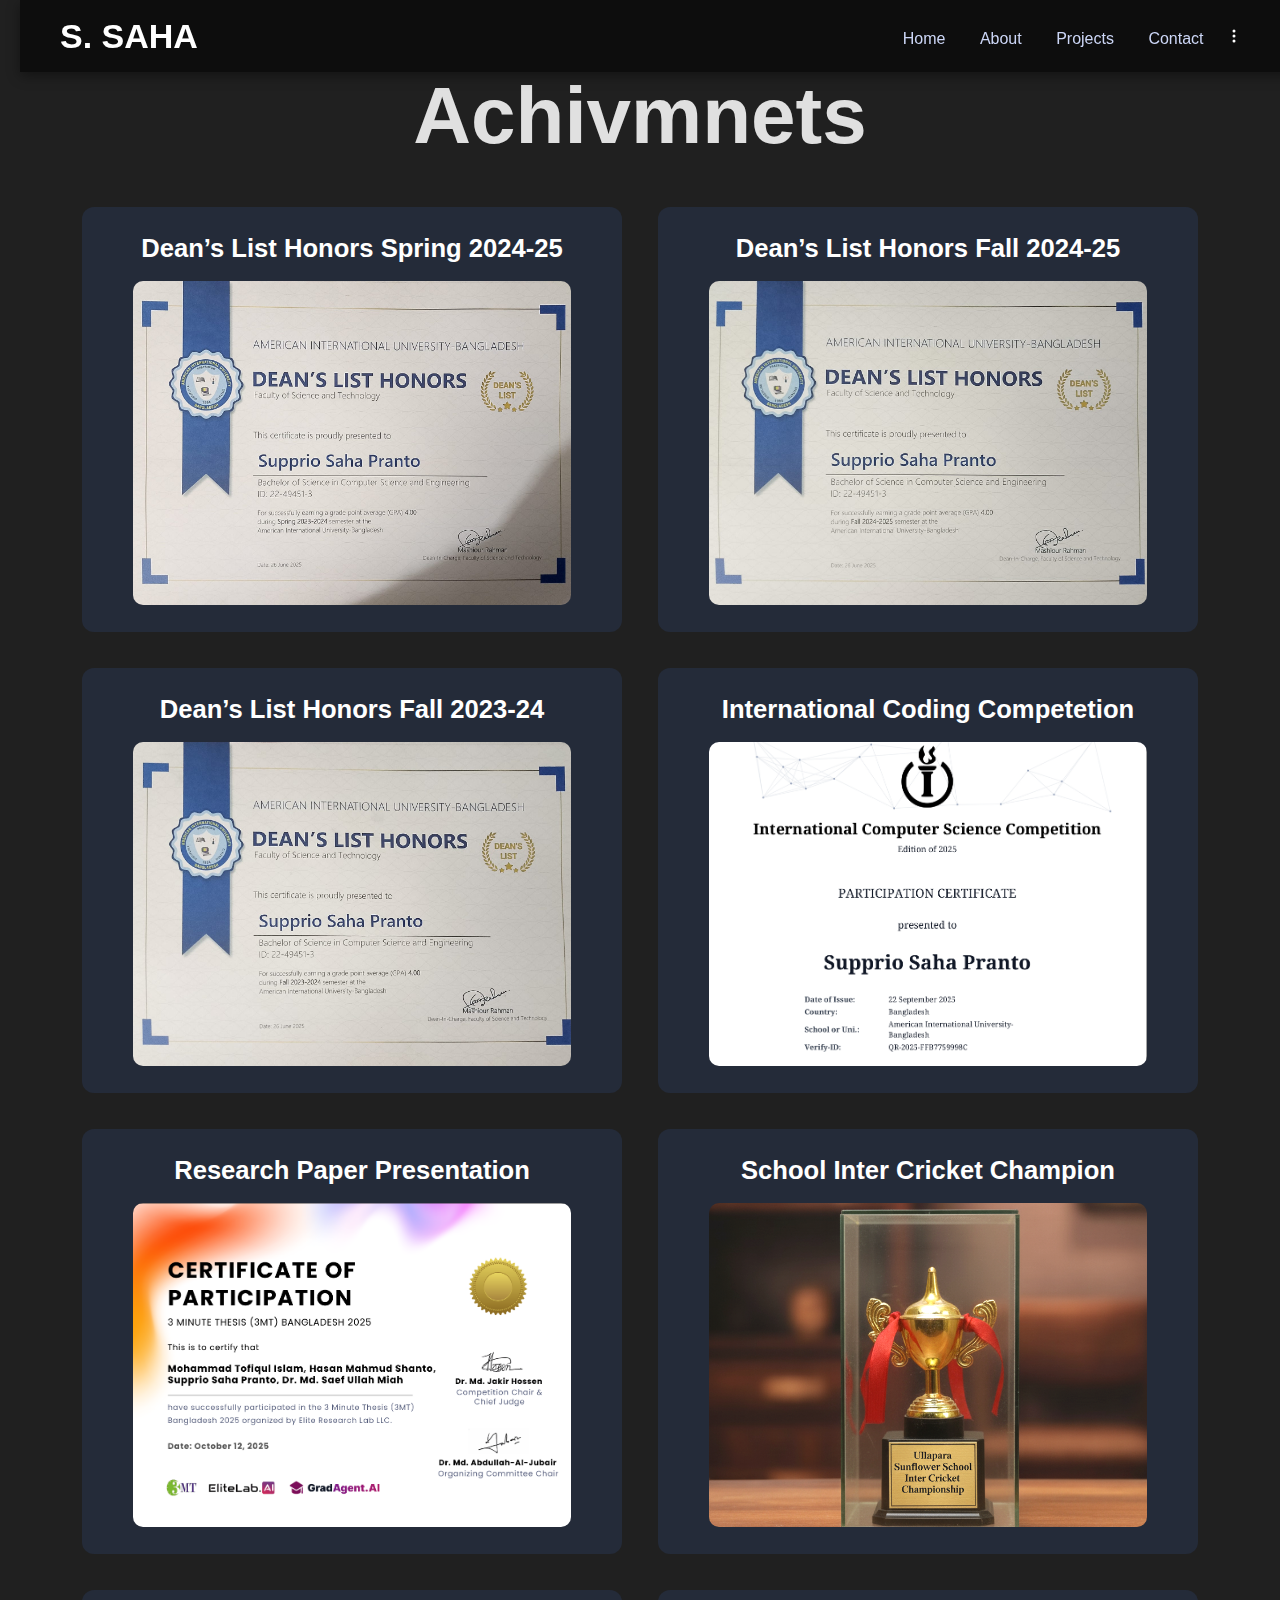
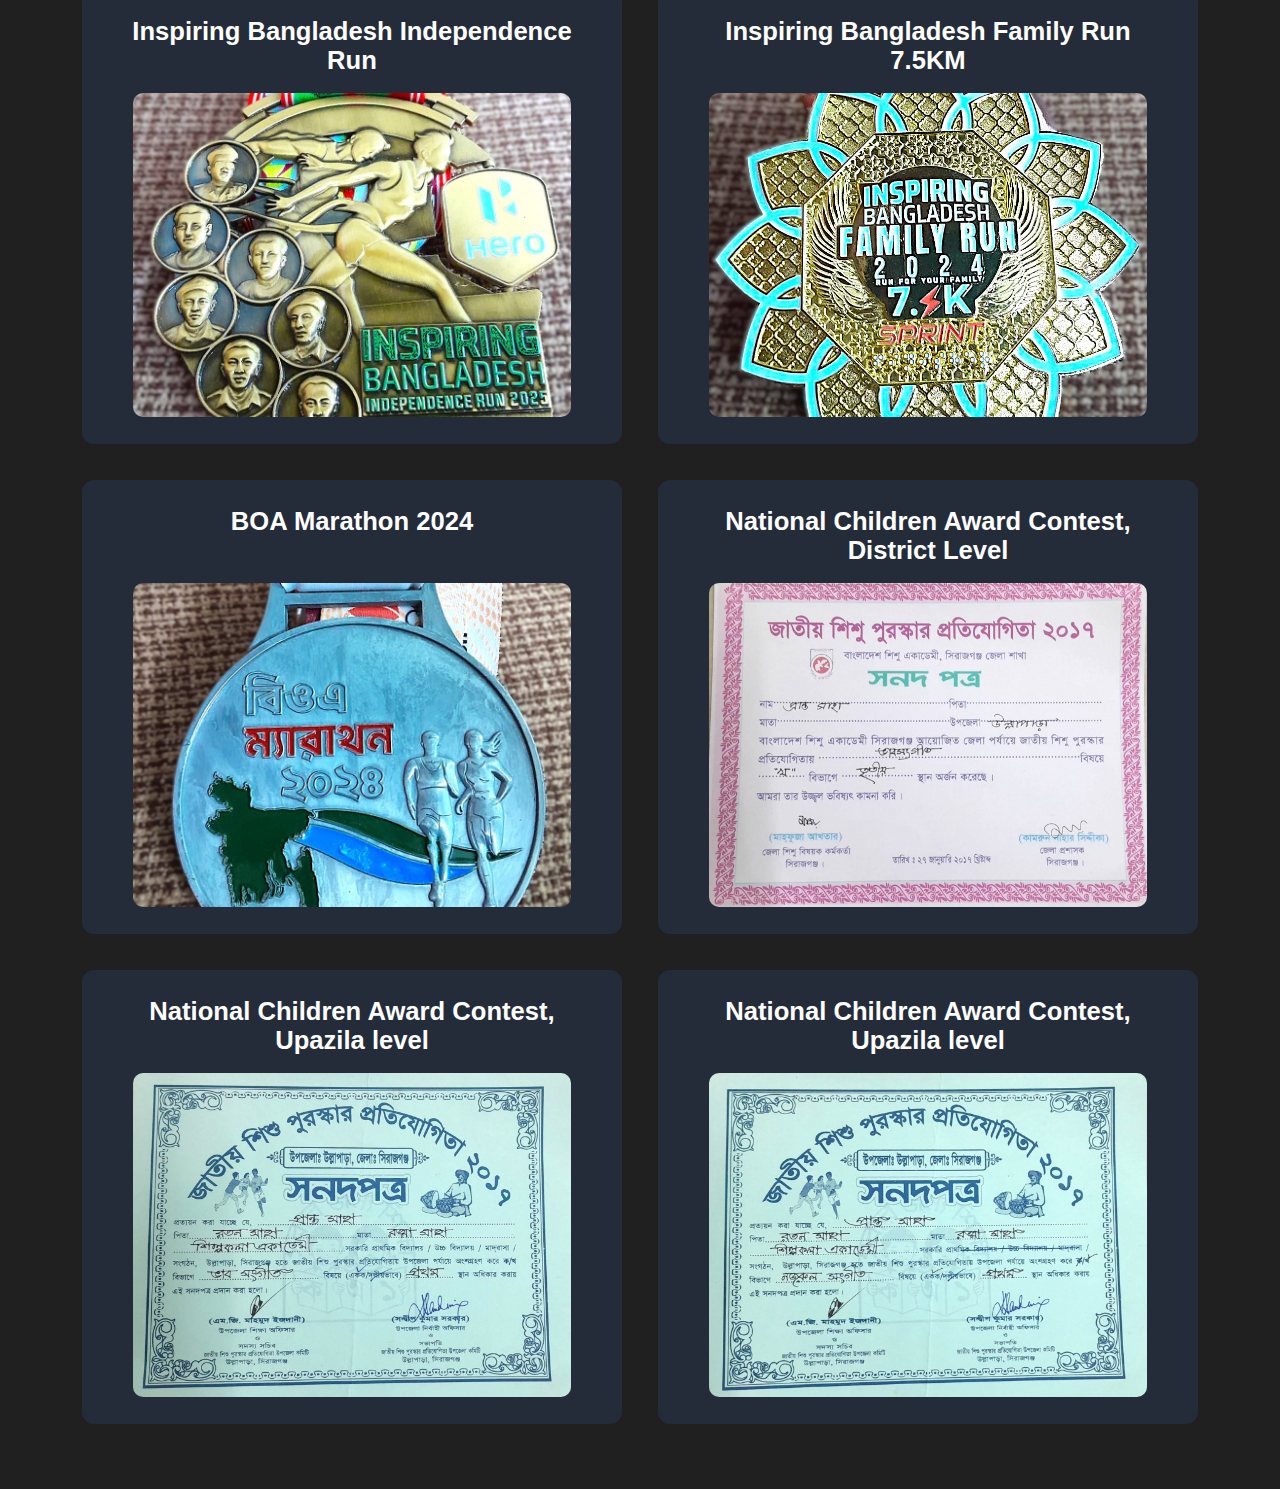
<file: achivment.html>
<!DOCTYPE html>
<html lang="en">
<head>
    <meta charset="UTF-8">
    <meta name="viewport" content="width=device-width, initial-scale=1.0">
    <link rel="stylesheet" href="css/cards.css">
    <link rel="stylesheet" href="css/nav.css">
    <title>Document</title>
</head>
<body>

    <header class="header">
        <a href="index.html#home" class="logo">S. SAHA</a>

        <nav>
            <a href="index.html#bio">Home</a>
            <a href="index.html#info">About</a>
            <a href="index.html#projects">Projects</a>
            <a href="index.html#contact">Contact</a>
            
            <div class="dropdown">
                <button class="dropbtn">
                    <svg xmlns="http://www.w3.org/2000/svg" width="16" height="16" fill="currentColor" class="bi bi-three-dots-vertical" viewBox="0 0 16 16">
                        <path d="M9.5 13a1.5 1.5 0 1 1-3 0 1.5 1.5 0 0 1 3 0m0-5a1.5 1.5 0 1 1-3 0 1.5 1.5 0 0 1 3 0m0-5a1.5 1.5 0 1 1-3 0 1.5 1.5 0 0 1 3 0"/>
                    </svg>
                </button>
                <div class="dropdown-content">
                    <a href="achivment.html">Achivments</a>
                    <a href="certification.html">Certifications</a>
                    <a href="publications.html">Publications</a>
                    <a href="activities.html">Activities</a>
                </div>
            </div>
        </nav>
    </header>

    <div class="">

        <h1>Achivmnets</h1>

        <div class="project-list">
            
            <div class="project-category">

                <div class="work-item">
                    <div>
                        <h3>Dean’s List Honors Spring 2024-25</h3>
                    </div>
                    <div class="work-pic">
                        <img src="assets/spring24.jpg" alt="ICIT">
                    </div>
                </div>
                <div class="work-item">
                    <div>
                        <h3>Dean’s List Honors Fall 2024-25</h3>
                    </div>
                    <div class="work-pic">
                        <img src="assets/fall24.jpg" alt="ICIT">
                    </div>
                </div>
                <div class="work-item">
                    <div>
                        <h3>Dean’s List Honors Fall 2023-24</h3>
                    </div>
                    <div class="work-pic">
                        <img src="assets/fall23.jpg" alt="ICIT">
                    </div>
                </div>

                <div class="work-item">
                    <div>
                        <h3>International Coding Competetion</h3>
                    </div>
                    <div class="work-pic">
                        <img src="assets/ICIT.png" alt="ICIT">
                    </div>
                </div>

                <div class="work-item">
                    <div>
                        <h3>Research Paper Presentation</h3>
                    </div>
                    <div class="work-pic">
                        <img src="assets/3mp.png" alt="3mp">
                    </div>
                </div>
                
                <div class="work-item">
                    <div>
                        <h3>School Inter Cricket Champion</h3>
                    </div>
                    <div class="work-pic">
                        <img src="assets/cricket_champ.png" alt="Project 1">
                    </div>
                </div>

                <div class="work-item">
                <div>
                    <h3>Inspiring Bangladesh Independence Run</h3>
                    
                </div>
                <div class="work-pic">
                    <img src="assets/marathon_1.jpg" alt="Project 1">
                </div>
                </div>

                <div class="work-item">
                    <div>
                        <h3>Inspiring Bangladesh Family Run 7.5KM</h3>
                    </div>
                    <div class="work-pic">
                        <img src="assets/marathon_2.jpg" alt="Project 1">
                    </div>
                </div>
                
                <div class="work-item">
                    <div>
                        <h3>BOA Marathon 2024</h3>
                    </div>
                    <div class="work-pic">
                        <img src="assets/marathon_3.jpg" alt="Project 1">
                    </div>
                </div>
                
                <div class="work-item">
                    <div>
                        <h3>National Children Award Contest, District Level</h3>
                    </div>
                    <div class="work-pic">
                        <img src="assets/cer_sing.jpg" alt="Project 1">
                    </div>
                </div>

                <div class="work-item">
                    <div>
                        <h3>National Children Award Contest, Upazila level</h3>
                    </div>
                    <div class="work-pic">
                        <img src="assets/cer_sing2.jpg" alt="Project 1">
                    </div>
                </div>
                <div class="work-item">
                    <div>
                        <h3>National Children Award Contest, Upazila level</h3>
                    </div>
                    <div class="work-pic">
                        <img src="assets/cer_sing3.jpg" alt="Project 1">
                    </div>
                </div>
            </div>
        </div>


    <script>
        const dropBtn = document.querySelector('.dropbtn');
        const dropdown = document.querySelector('.dropdown');

        dropBtn.addEventListener('click', () => {
            dropdown.classList.toggle('show');
        });

        // Close dropdown if clicked outside
        window.addEventListener('click', function(e) {
            if (!dropdown.contains(e.target)) {
            dropdown.classList.remove('show');
            }
        });
    </script>


</body>
</html>
</file>
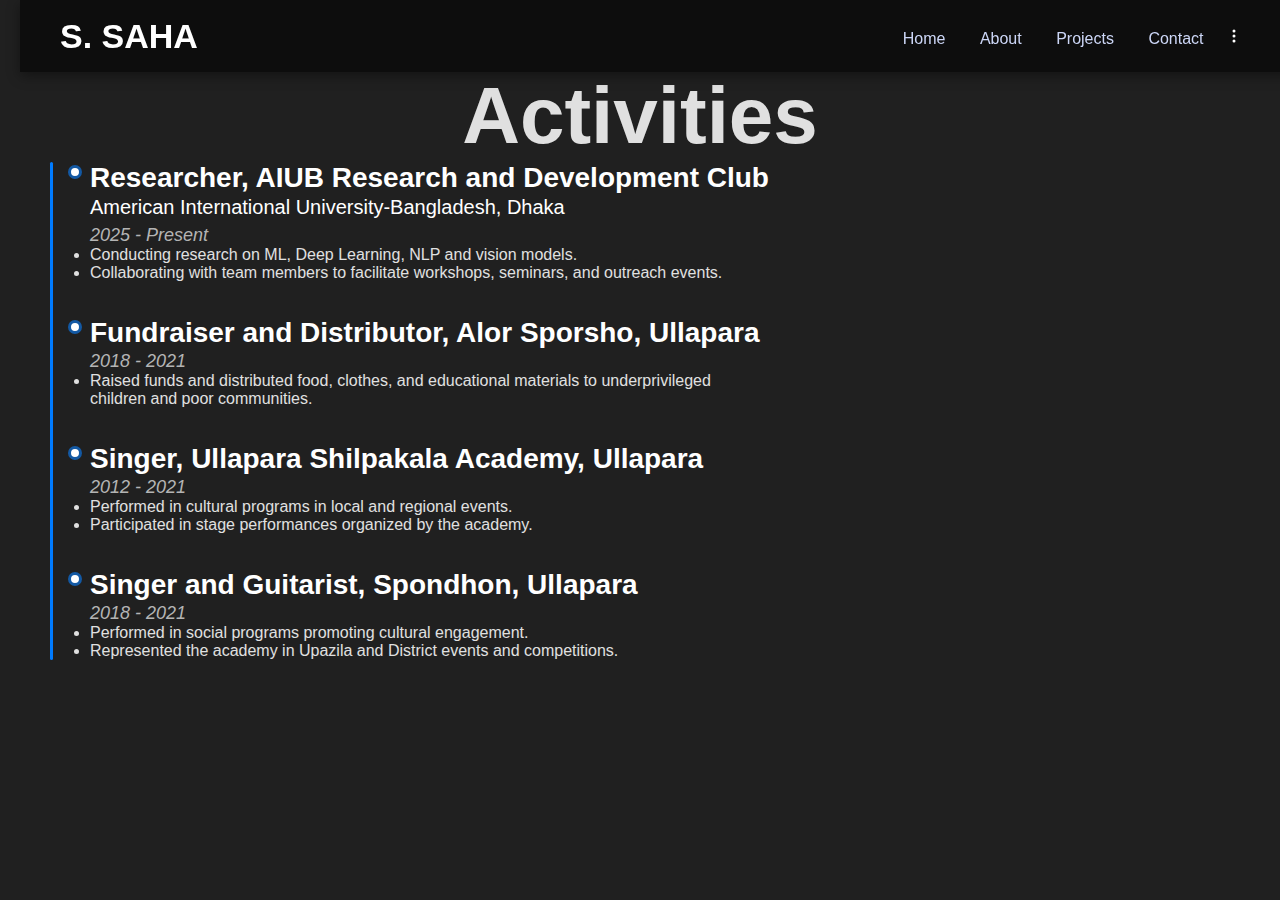
<file: activities.html>
<!DOCTYPE html>
<html lang="en">
<head>
    <meta charset="UTF-8">
    <meta name="viewport" content="width=device-width, initial-scale=1.0">
    <link rel="stylesheet" href="css/about.css">
    <link rel="stylesheet" href="css/cards.css">
    <link rel="stylesheet" href="css/nav.css">
    <title>Document</title>
</head>
<body>

    <header class="header">
        <a href="index.html#home" class="logo">S. SAHA</a>

        <nav>
            <a href="index.html#bio">Home</a>
            <a href="index.html#info">About</a>
            <a href="index.html#projects">Projects</a>
            <a href="index.html#contact">Contact</a>
            
            <div class="dropdown">
                <button class="dropbtn">
                    <svg xmlns="http://www.w3.org/2000/svg" width="16" height="16" fill="currentColor" class="bi bi-three-dots-vertical" viewBox="0 0 16 16">
                        <path d="M9.5 13a1.5 1.5 0 1 1-3 0 1.5 1.5 0 0 1 3 0m0-5a1.5 1.5 0 1 1-3 0 1.5 1.5 0 0 1 3 0m0-5a1.5 1.5 0 1 1-3 0 1.5 1.5 0 0 1 3 0"/>
                    </svg>
                </button>
                <div class="dropdown-content">
                    <a href="achivment.html">Achivments</a>
                    <a href="certification.html">Certifications</a>
                    <a href="publications.html">Publications</a>
                    <a href="activities.html">Activities</a>
                </div>
            </div>
        </nav>
    </header>

    <div class="">

        <h1>Activities</h1>

        <div class="column lg-6 tab-12">

            <div class="timeline" data-animate-el>

                <a href="#" class="timeline__block">
                    <div class="timeline__bullet"></div>
                    <div class="timeline__header">
                        <h4 class="timeline__title">Researcher, AIUB Research and Development Club</h4>
                        <h5 class="timeline__meta">American International University-Bangladesh, Dhaka</h5>
                        <p class="timeline__timeframe">2025 - Present</p>
                        <ul>
                            <li>Conducting research on ML, Deep Learning, NLP and vision models.</li>
                            <li>Collaborating with team members to facilitate workshops, seminars, and outreach events.</li>
                        </ul>
                        <!-- <img src="assets/OIP.jpg" alt="AIUB_RnD_Club_Logo"> -->
                    </div>
                </a>

                <a href="#" class="timeline__block">
                    <div class="timeline__bullet"></div>
                    <div class="timeline__header">
                        <h4 class="timeline__title">Fundraiser and Distributor, Alor Sporsho, Ullapara</h4>
                        <p class="timeline__timeframe">2018 - 2021</p>
                        <ul>
                            <li>Raised funds and distributed food, clothes, and educational materials to underprivileged <br/>children and poor communities.</li>
                        </ul>
                    </div>
                </a>

                <a href="#" class="timeline__block">
                    <div class="timeline__bullet"></div>
                    <div class="timeline__header">
                        <h4 class="timeline__title">Singer, Ullapara Shilpakala Academy, Ullapara</h4>
                        <p class="timeline__timeframe">2012 - 2021</p>
                        <ul>
                            <li>Performed in cultural programs in local and regional events.</li>
                            <li>Participated in stage performances organized by the academy.</li>
                        </ul>
                    </div>
                </a>

                <a href="#" class="timeline__block">
                    <div class="timeline__bullet"></div>
                    <div class="timeline__header">
                        <h4 class="timeline__title">Singer and Guitarist, Spondhon, Ullapara</h4>
                        <p class="timeline__timeframe">2018 - 2021</p>
                        <ul>
                            <li>Performed in social programs promoting cultural engagement.</li>
                            <li>Represented the academy in Upazila and District events and competitions.</li>
                        </ul>
                    </div>
                </a>
            </div>
        </div>
    </div>





        <script>
        const dropBtn = document.querySelector('.dropbtn');
        const dropdown = document.querySelector('.dropdown');

        dropBtn.addEventListener('click', () => {
            dropdown.classList.toggle('show');
        });

        // Close dropdown if clicked outside
        window.addEventListener('click', function(e) {
            if (!dropdown.contains(e.target)) {
            dropdown.classList.remove('show');
            }
        });
    </script>


</body>
</html>
</file>
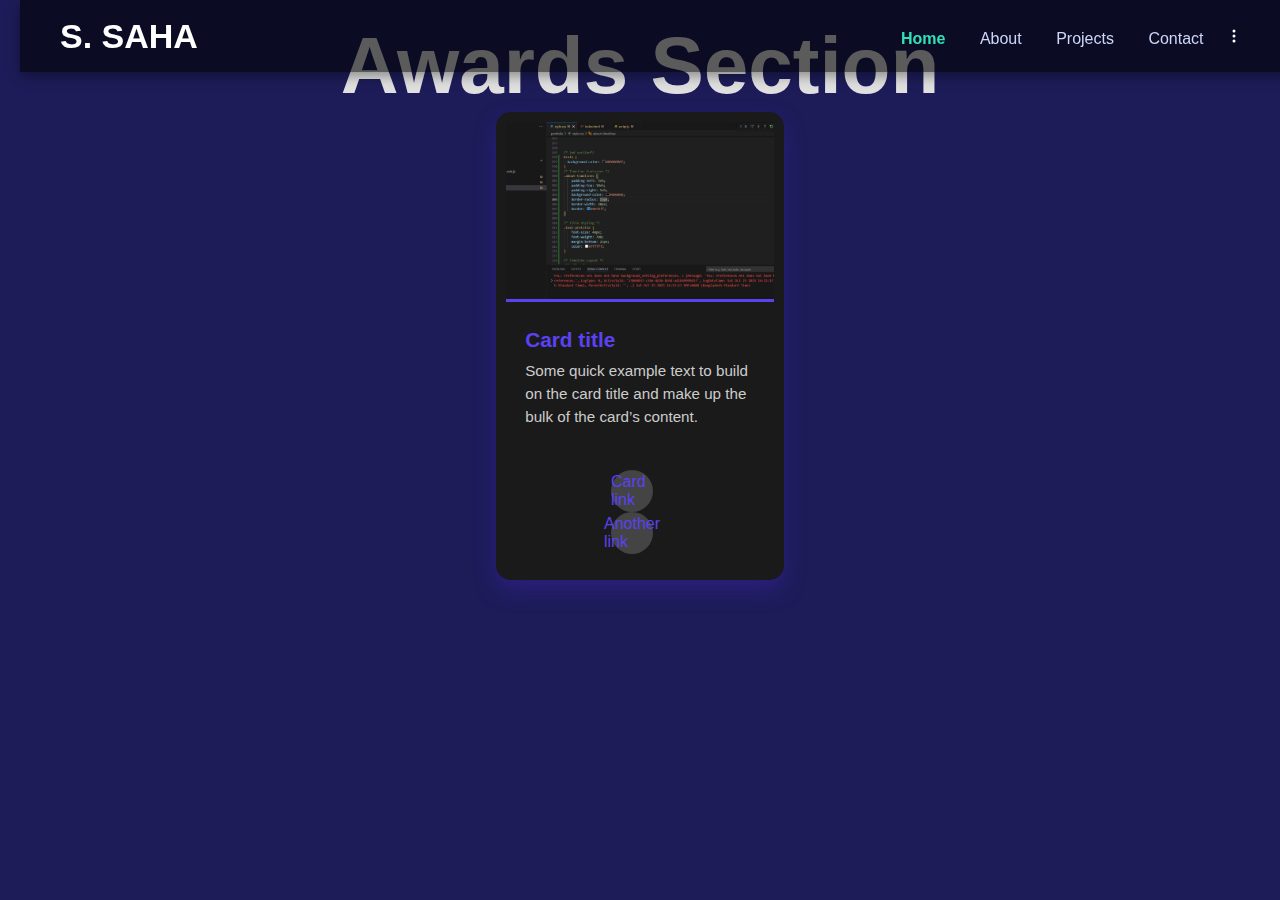
<file: Award.html>
<!DOCTYPE html>
<html lang="en">
<head>
    <meta charset="UTF-8">
    <meta name="viewport" content="width=device-width, initial-scale=1.0">
    <link rel="stylesheet" href="gen.css">
    <link rel="stylesheet" href="style.css">
    <title>Document</title>
</head>
<body>
    <header class="header">
        <a href="#home" class="logo">S. SAHA</a>

        <nav>
            <a href="#bio" class="active">Home</a>
            <a href="#info">About</a>
            <a href="#projects">Projects</a>
            <a href="#contact">Contact</a>
            <div class="dropdown">
                <button class="dropbtn">
                    <svg xmlns="http://www.w3.org/2000/svg" width="16" height="16" fill="currentColor" class="bi bi-three-dots-vertical" viewBox="0 0 16 16">
                        <path d="M9.5 13a1.5 1.5 0 1 1-3 0 1.5 1.5 0 0 1 3 0m0-5a1.5 1.5 0 1 1-3 0 1.5 1.5 0 0 1 3 0m0-5a1.5 1.5 0 1 1-3 0 1.5 1.5 0 0 1 3 0"/>
                    </svg>
                </button>
                <div class="dropdown-content">
                    <a href="page1.html">Page 1</a>
                    <a href="page2.html">Page 2</a>
                    <a href="page3.html">Page 3</a>
                </div>
            </div>
        </nav> 
    </header>

    <div class="">
        <h1>Awards Section</h1>
        <div class="card" style="width: 18rem;">
            <img src="assets/image.png" class="card-img-top" alt="Award Image">
            <div class="card-body">
                <h5 class="card-title">Card title</h5>
                <p class="card-text">Some quick example text to build on the card title and make up the bulk of the card’s content.</p>
            </div>
            <div class="card-body">
                <a href="#" class="card-link">Card link</a>
                <a href="#" class="card-link">Another link</a>
            </div>
        </div>
    </div>


    <script src="script.js"></script>
</body>
</html>
</file>
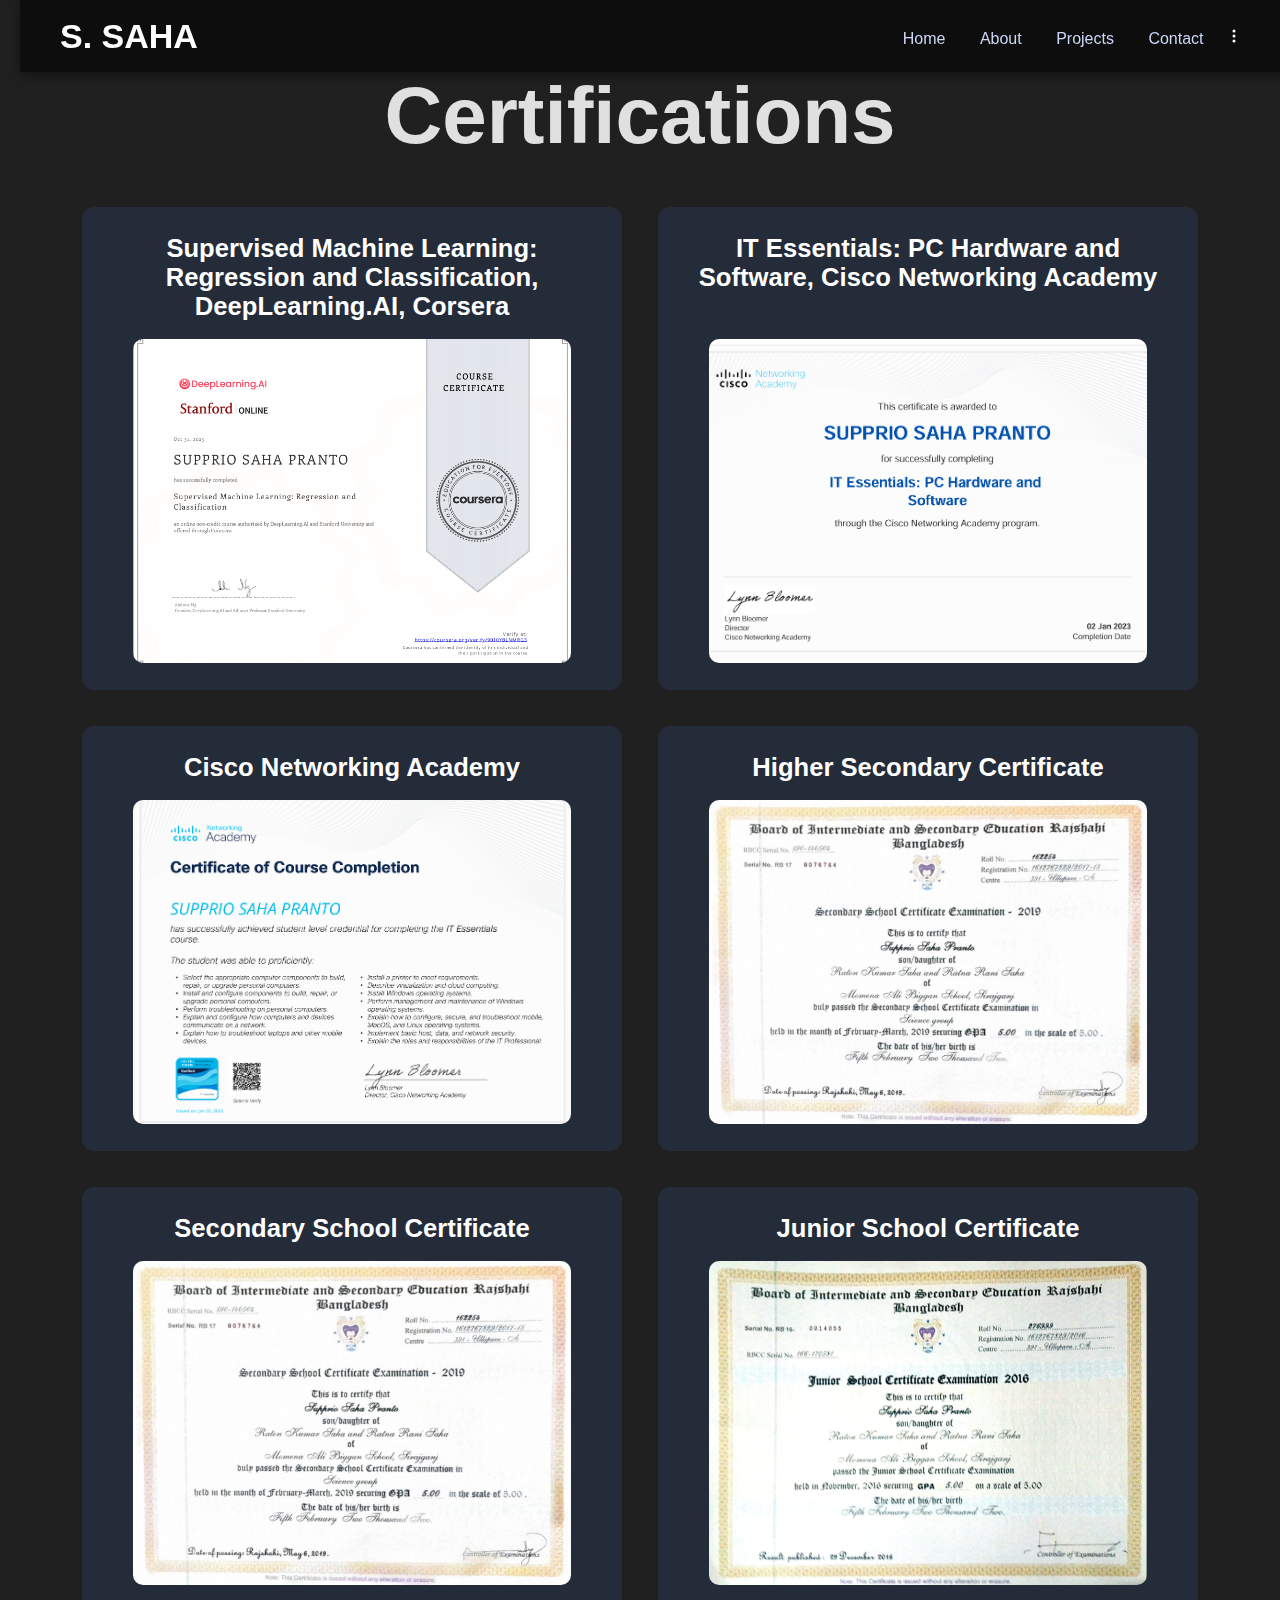
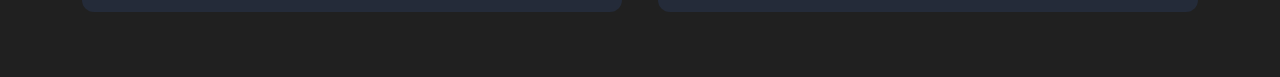
<file: certification.html>
<!DOCTYPE html>
<html lang="en">
<head>
    <meta charset="UTF-8">
    <meta name="viewport" content="width=device-width, initial-scale=1.0">
    <link rel="stylesheet" href="css/about.css">
    <link rel="stylesheet" href="css/cards.css">
    <link rel="stylesheet" href="css/nav.css">
    <title>Document</title>
</head>
<body>

    <header class="header">
        <a href="index.html#home" class="logo">S. SAHA</a>

        <nav>
            <a href="index.html#bio">Home</a>
            <a href="index.html#info">About</a>
            <a href="index.html#projects">Projects</a>
            <a href="index.html#contact">Contact</a>
            
            <div class="dropdown">
                <button class="dropbtn">
                    <svg xmlns="http://www.w3.org/2000/svg" width="16" height="16" fill="currentColor" class="bi bi-three-dots-vertical" viewBox="0 0 16 16">
                        <path d="M9.5 13a1.5 1.5 0 1 1-3 0 1.5 1.5 0 0 1 3 0m0-5a1.5 1.5 0 1 1-3 0 1.5 1.5 0 0 1 3 0m0-5a1.5 1.5 0 1 1-3 0 1.5 1.5 0 0 1 3 0"/>
                    </svg>
                </button>
                <div class="dropdown-content">
                    <a href="achivment.html">Achivments</a>
                    <a href="certification.html">Certifications</a>
                    <a href="publications.html">Publications</a>
                    <a href="activities.html">Activities</a>
                </div>
            </div>
        </nav>
    </header>

    <div class="">

        <h1>Certifications</h1>

        <div class="project-list">
            
            <div class="project-category" id="software">
                
                
                <div class="work-item">
                    <div>
                        <h3>Supervised Machine Learning: Regression and Classification, DeepLearning.AI, Corsera</h3>
                    </div>
                    <div class="work-pic">
                        <img src="assets/Supervised Machine Learning.png" alt="Supervised Machine Learning">
                    </div>
                </div>

                <div class="work-item">
                    <div>
                        <h3>IT Essentials: PC Hardware and Software, Cisco Networking Academy</h3>
                    </div>
                    <div class="work-pic">
                        <img src="assets/IT_Essentials_certificate.png" alt="IT_Essentials_certificate">
                    </div>
                </div>

                <div class="work-item">
                    <div>
                        <h3>Cisco Networking Academy</h3>
                    </div>
                    <div class="work-pic">
                        <img src="assets/ITEssentialsUpdate.png" alt="IT_Essentials_certificate">
                    </div>
                </div>

                <div class="work-item">
                    <div>
                        <h3>Higher Secondary Certificate</h3>
                    </div>
                    <div class="work-pic">
                        <img src="assets/ssc.jpg" alt="IT_Essentials_certificate">
                    </div>
                </div>

                <div class="work-item">
                    <div>
                        <h3>Secondary School Certificate</h3>
                    </div>
                    <div class="work-pic">
                        <img src="assets/ssc.jpg" alt="IT_Essentials_certificate">
                    </div>
                </div>

                <div class="work-item">
                    <div>
                        <h3>Junior School Certificate</h3>
                    </div>
                    <div class="work-pic">
                        <img src="assets/jsc.jpg" alt="IT_Essentials_certificate">
                    </div>
                </div>
                
            </div>
        </div>


    <script>
        const dropBtn = document.querySelector('.dropbtn');
        const dropdown = document.querySelector('.dropdown');

        dropBtn.addEventListener('click', () => {
            dropdown.classList.toggle('show');
        });

        // Close dropdown if clicked outside
        window.addEventListener('click', function(e) {
            if (!dropdown.contains(e.target)) {
            dropdown.classList.remove('show');
            }
        });
    </script>


</body>
</html>
</file>
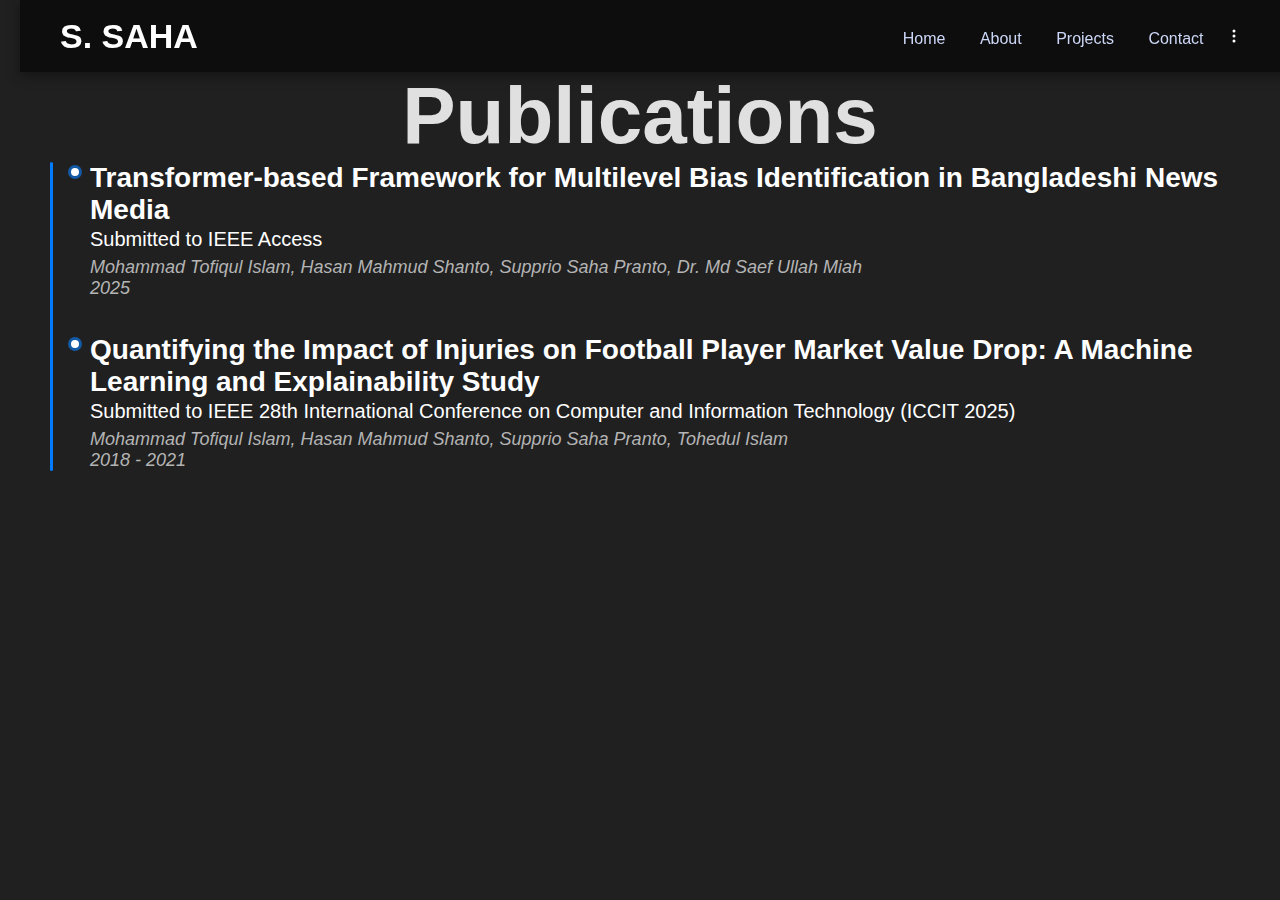
<file: publications.html>
<!DOCTYPE html>
<html lang="en">
<head>
    <meta charset="UTF-8">
    <meta name="viewport" content="width=device-width, initial-scale=1.0">
    <link rel="stylesheet" href="css/about.css">
    <link rel="stylesheet" href="css/cards.css">
    <link rel="stylesheet" href="css/nav.css">
    <title>Document</title>
</head>
<body>

    <header class="header">
        <a href="index.html#home" class="logo">S. SAHA</a>

        <nav>
            <a href="index.html#bio">Home</a>
            <a href="index.html#info">About</a>
            <a href="index.html#projects">Projects</a>
            <a href="index.html#contact">Contact</a>
            
            <div class="dropdown">
                <button class="dropbtn">
                    <svg xmlns="http://www.w3.org/2000/svg" width="16" height="16" fill="currentColor" class="bi bi-three-dots-vertical" viewBox="0 0 16 16">
                        <path d="M9.5 13a1.5 1.5 0 1 1-3 0 1.5 1.5 0 0 1 3 0m0-5a1.5 1.5 0 1 1-3 0 1.5 1.5 0 0 1 3 0m0-5a1.5 1.5 0 1 1-3 0 1.5 1.5 0 0 1 3 0"/>
                    </svg>
                </button>
                <div class="dropdown-content">
                    <a href="achivment.html">Achivments</a>
                    <a href="certification.html">Certifications</a>
                    <a href="publications.html">Publications</a>
                    <a href="activities.html">Activities</a>
                </div>
            </div>
        </nav>
    </header>

    <div class="">

        <h1>Publications</h1>


        <div class="column lg-6 tab-12">

            <div class="timeline" data-animate-el>

                
                <a href="#" class="timeline__block">
                    <div class="timeline__bullet"></div>
                    <div class="timeline__header">
                        <h4 class="timeline__title">Transformer-based Framework for Multilevel Bias Identification in Bangladeshi News Media</h4>
                        <h5 class="timeline__meta">Submitted to IEEE Access</h5>
                        <p class="timeline__timeframe">Mohammad Tofiqul Islam, Hasan Mahmud Shanto, Supprio Saha Pranto, Dr. Md Saef Ullah Miah</p>
                        <p class="timeline__timeframe">2025</p>
                    </div>
                </a>

                <a href="#" class="timeline__block">
                    <div class="timeline__bullet"></div>
                    <div class="timeline__header">
                        <h4 class="timeline__title">Quantifying the Impact of Injuries on Football Player Market Value Drop: A Machine Learning and Explainability Study</h4>
                        <h5 class="timeline__meta">Submitted to IEEE 28th International Conference on Computer and Information Technology (ICCIT 2025)</h5>
                        <p class="timeline__timeframe">Mohammad Tofiqul Islam, Hasan Mahmud Shanto, Supprio Saha Pranto, Tohedul Islam</p>
                        <p class="timeline__timeframe">2018 - 2021</p>
                    </div>
                </a>
            </div>
        </div>
    </div>



        <script>
        const dropBtn = document.querySelector('.dropbtn');
        const dropdown = document.querySelector('.dropdown');

        dropBtn.addEventListener('click', () => {
            dropdown.classList.toggle('show');
        });

        // Close dropdown if clicked outside
        window.addEventListener('click', function(e) {
            if (!dropdown.contains(e.target)) {
            dropdown.classList.remove('show');
            }
        });
    </script>


</body>
</html>
</file>
<file: css/cards.css>
* {
  margin: 0;
  padding: 0;
  box-sizing: border-box;
}

html {
  scroll-behavior: smooth;
}


body {
    background-color: #202020; /* Dark background */
    color: #e0e0e0; /* Light text color */
    font-family: "Segoe UI", Tahoma, Geneva, Verdana, sans-serif;
    padding: 20px;
}

h1{
    text-align: center;
    margin-top: 4%;
    font-size: 5rem;
}

h2{
    text-align: center;
    margin-top: 4%;
    font-size: 2rem;
}






/* Project list container */
.project-list {
  display: flex;
  justify-content: center;
  padding: 5vh 0;
}

/* Category container – 2-column grid */
.project-category {
  display: grid;
  grid-template-columns: repeat(2, 1fr);
  gap: 4vh;
  width: 90%;
  max-width: 1200px;
}

/* Each project card */
.work-item {
  position: relative;
  background: rgb(36, 43, 57);
  border-radius: 12px;
  padding: 3vh;
  display: flex;
  flex-direction: column;
  align-items: center;
  justify-content: space-between;
  text-align: center;
  transition: background 0.4s ease, transform 0.4s ease;
  overflow: hidden;
}

/* Gradient border effect */
.work-item::before {
  content: "";
  position: absolute;
  inset: 0;
  border-radius: 12px;
  padding: 2px;
  background: linear-gradient(144deg, #af40ff, #5a42f3 50%, #00dbeb);
  -webkit-mask:
    linear-gradient(#fff 0 0) content-box,
    linear-gradient(#fff 0 0);
  -webkit-mask-composite: xor;
  mask-composite: exclude;
  pointer-events: none;
  opacity: 0;
  transition: opacity 0.4s ease, filter 0.4s ease;
}

/* Hover glow effect */
.work-item:hover::before {
  opacity: 1;
  filter: drop-shadow(0 0 12px #5a42f3);
}

.work-item:hover {
  background: linear-gradient(to bottom, #000000 0%, #5a42f385 100%);
  transform: translateY(-4px);
}

/* Heading styling */
.work-item h3 {
  color: #ffffff;
  font-size: 1.6rem;
  margin-bottom: 2vh;
}

/* Image container */
.work-pic {
  width: 100%;
  aspect-ratio: 6 / 4;
  overflow: hidden;
  border-radius: 10px;
}

.work-pic img {
  width: 90%;
  height: 100%;
  object-fit: cover;
  border-radius: 10px;
  transition: transform 1s ease-in-out;
}

.work-pic iframe {
  width: 100%;
  height: 100%;
  object-fit: cover;
  border-radius: 10px;
  transition: transform 1s ease-in-out;
}

.work-item:hover .work-pic img {
  transform: scale(1.05);
}

/* Responsive: single column on smaller screens */
@media (max-width: 900px) {
  .project-category {
    grid-template-columns: 1fr;
  }
}
</file>
<file: css/nav.css>
nav a.active {
  font-weight: bold;
  color: #30e1b7;
}

.header {
  position: fixed;
  top: 0;
  height: 8%;
  width: 100%;
  padding: 20px 40px;
  background-color: rgba(0, 0, 0, 0.592); 
  display: flex;
  justify-content: space-between;
  align-items: center;
  z-index: 1000;
  box-shadow: 0 4px 12px rgba(0, 0, 0, 0.393);
}

/* Logo */
.logo {
  color: #ffffff;
  font-size: 34px;
  text-decoration: none;
  font-weight: bold;
  transition: color 0.3s ease;
}

.logo:hover {
  color: #64ffda;
}

/* Navigation */
nav a {
  margin-left: 30px;
  text-decoration: none;
  color: #ccd6f6;
  font-size: 16px;
  transition: color 0.3s ease, transform 0.2s ease;
}

nav a:hover {
  color: #64ffda;
  transform: translateY(-2px);
}

/* Responsive Design */
@media (max-width: 768px) {
  .header {
    flex-direction: column;
    padding: 15px 20px;
  }

  nav {
    margin-top: 10px;
    display: flex;
    flex-direction: column;
    align-items: center;
  }

  nav a {
    margin: 10px 0;
  }
}

/* Dropdown container */
.dropdown {
    position: relative;
    display: inline-block;
}

/* Button (SVG) */
.dropbtn {
    background: none;
    border: none;
    cursor: pointer;
    padding: 2vh;
    margin: 0;
    display: flex;
    align-items: center;
    color: #ffffff;
    transition: 0.5s;
}

.dropbtn:hover {
    color: #64ffda;
}

/* Dropdown content (hidden by default) */
.dropdown-content {
    display: none;
    position: absolute;
    right: 0; /* align to the right of the button */
    background-color: #111111a4;
    min-width: 150px;
    border-radius: 6px;
    overflow: hidden;
    box-shadow: 0 8px 16px rgba(0,0,0,0.3);
    z-index: 1000;
    flex-direction: column;
}

/* Links inside dropdown */
.dropdown-content a {
    color: #fff;
    padding: 10px 15px;
    width: 150%;
    text-decoration: none;
    display: block;
    transition: background 0.3s;
}

/* Show dropdown on click (JavaScript) */
.dropdown.show .dropdown-content {
    display: flex;
}
</file>
<file: css/about.css>
/* 2nd section*/
#row about-timelines {
  width: 100vh;
}
#info {
  background-color: #00000067;
}
/* Timeline Container */
.about-timelines {
    padding-left: 5vh;
    padding-top: 10vh;
    padding-right: 5vh;
    background-color: #000000;
    border-top-right-radius: 15px;
    border-width: 20px;
    border: #007bff;
}

/* Title Styling */
.text-pretitle {
    font-size: 40px;
    font-weight: 700;
    margin-bottom: 25px;
    color: #ffffff;
}

/* Timeline Layout */
.timeline {
    position: relative;
    margin-left: 20px;
    padding-left: 25px;
}

/* Vertical Line */
.timeline:before {
    content: "";
    position: absolute;
    left: 10px;
    top: 0;
    width: 3px;
    height: 100%;
    background: #007bff; /* LINE COLOR */
    border-radius: 6px;
}

/* Bullet */
.timeline__bullet {
    width: 14px;
    height: 14px;
    background: #fff;
    border: 3px solid #1359a4;
    border-radius: 50%;
    position: absolute;
    left: 3px;
    top: 3px;
}

/* Each Block */
.timeline__block {
    display: block;               /* ✅ Make link container block-level */
    text-decoration: none;        /* ✅ Remove underline */
    color: inherit;               /* ✅ Keep original text colors */
    position: relative;
    margin-bottom: 35px;
    padding-left: 25px;
    transition: transform .3s ease, box-shadow .3s ease;
}

/* Hover Animation */
.timeline__block:hover {
    transform: translateX(6px);
}

/* Header */
.timeline__title {
    font-size: 28px;
    font-weight: 700;
    color: #ffffff;
    margin-bottom: 2px;
}

.timeline__meta {
    font-size: 20px;
    font-weight: 500;
    color: #ffffff;
    margin-bottom: 6px;
}

.timeline__timeframe {
    font-size: 18px;
    color: #b4b4b4;
    font-style: italic;
}

/* Responsive Fix */
@media(max-width: 768px){
    .timeline {
        margin-left: 0;
    }
    .timeline:before {
        left: 0;
    }
    .timeline__bullet {
        left: -4px;
    }
    .timeline__block {
        padding-left: 20px;
    }
}



/* === WRAPPER === */
.expertise-wrapper {
  display: flex;
  flex-direction: column; /* stack vertically */
  align-items: flex-start;
  width: 45%;
  max-width: 1000px; /* prevent overly wide layouts on big screens */
  margin: 0 auto; /* center the section */
}

/* === ABOUT SECTION === */
.expertise-about-container {
  width: 100%; /* full width for stacking */
  padding: 5vh 4vw; /* responsive padding */
}

.expertise-about-container h1 {
  font-size: clamp(1.5rem, 2vw + 1rem, 2.3rem);
  margin-bottom: 1vh;
}

.expertise-about {
  position: relative;
}

.expertise-about p {
  max-width: 100%;
  margin: 4px 0 0;
  font-size: clamp(1rem, 1vw + 0.6rem, 1.1rem);
  text-align: justify;
  color: #c9d6ff;
}

.skill-btn {
  background-color: transparent;
  color: white;
  width: 38vh;
  border: 2px solid transparent;
  padding: 10px 15px;
  border-bottom: 5px solid #5a42f36b;;
  border-radius: 5px;
  cursor: pointer;
  font-size: clamp(0.9rem, 1vw + 0.4rem, 1rem);
  transition: all 0.3s ease;
  position: relative;
  z-index: 1;
}

.skill-btn::before {
  content: '';
  position: absolute;
  top: -2px; left: -2px; right: -2px; bottom: -2px;
  background: #5a42f3;
  border-radius: 7px;
  opacity: 0;
  transition: opacity 0.3s ease;
  z-index: -1;
}

.skill-btn:hover::before,
.skill-btn.active::before {
  opacity: 1;
}

.skill-btn.active {
  color: white;
}

.expertise-section,
.certifications-section {
  opacity: 0;
  display: none;
  transition: opacity 0.4s ease;
  margin-top: 20px;
}

.expertise-section.show,
.certifications-section.show {
  display: block;
  opacity: 1;
}


/* === EXPERTISE SECTION === */
.expertise-container {
  width: 100%;
  height: 55vh;
  padding-left: 4vw;
  padding-bottom: 2vh;
}


.expertise-box {
  margin-bottom: 18px;
  padding-left: 2vw;
  position: relative;
}

/* Headers */
.expertise-box h3 {
  margin: 0;
  font-size: clamp(1.4rem, 1.5vw + 1rem, 1.5rem);
  font-weight: 700;
  color: #fff;
}

/* Skill List */
.expertise-box p {
  margin: 2px 0 0;
  font-size: clamp(1rem, 1vw + 0.5rem, 1.2rem);
  color: #c9d6ff;
}

/* === RESPONSIVE TWEAKS === */
@media (max-width: 768px) {
  .expertise-about p,
  .expertise-box p {
    max-width: 100%;
    font-size: 1rem;
  }

  .expertise-wrapper {
    padding: 3vh 4vw;
  }
}
</file>
<file: gen.css>
body {
    background-color: #121212; /* Dark background */
    color: #e0e0e0; /* Light text color */
    font-family: "Segoe UI", Tahoma, Geneva, Verdana, sans-serif;
    margin: 0;
    padding: 20px;
}

h1{
    text-align: center;
    font-family: "Segoe UI", Tahoma, Geneva, Verdana, sans-serif;
    font-size: 5rem;
}

/* General card styling */
.card {
    width: 18rem;
    background: #1a1a1a; /* Dark background for portfolio */
    color: #ffffff; /* Text color */
    border-radius: 15px;
    overflow: hidden;
    box-shadow: 0 10px 20px #2b1f7b;
    transition: transform 0.3s, box-shadow 0.3s;
    margin: 20px;
}

/* Hover effect */
.card:hover {
    transform: translateY(-10px);
    box-shadow: 0 20px 30px #5a42f3;;
}

/* Image styling */
.card-img-top {
    width: 100%;
    height: 180px;
    object-fit: cover;
    border-bottom: 3px solid #5a42f3; /* Accent color */
}

/* Card body */
.card-body {
    padding: 1rem 1.2rem;
}

.card-title {
    font-size: 1.3rem;
    font-weight: 700;
    margin-bottom: 0.5rem;
    color: #5a42f3; /* Accent color for title */
}

.card-text {
    font-size: 0.95rem;
    line-height: 1.5;
    color: #cccccc;
}

/* Links at the bottom */
.card-link {
    color: #5a42f3;
    text-decoration: none;
    margin-right: 1rem;
    transition: color 0.3s;
}

.card-link:hover {
    color: #ff6f61; /* Hover accent */
    text-decoration: underline;
}

/* Optional responsive tweak */
@media (max-width: 768px) {
    .card {
        width: 100%;
    }
}
</file>
<file: style.css>
/* Reset some default styles */
* {
  margin: 0;
  padding: 0;
  box-sizing: border-box;
}

html {
  scroll-behavior: smooth;
}

body {
  font-family: "Segoe UI", Tahoma, Geneva, Verdana, sans-serif;
  background-color:  #020145e4;
}

section {
  min-height: 90vh;
  display: flex;
  color: #ffffff;
}

nav a.active {
  font-weight: bold;
  color: #30e1b7;
}

.header {
  position: fixed;
  top: 0;
  height: 8%;
  width: 100%;
  padding: 20px 40px;
  background-color: rgba(0, 0, 0, 0.592); 
  display: flex;
  justify-content: space-between;
  align-items: center;
  z-index: 1000;
  box-shadow: 0 4px 12px rgba(0, 0, 0, 0.393);
}

/* Logo */
.logo {
  color: #ffffff;
  font-size: 34px;
  text-decoration: none;
  font-weight: bold;
  transition: color 0.3s ease;
}

#randomText {
  font-family: Comic Sans MS, Comic Sans, cursive;
  height: 30px;
  font-size: 30px;
  color: #78f3d6;
  margin-bottom: 20px;
}

.logo:hover {
  color: #64ffda;
}

/* Navigation */
nav a {
  margin-left: 30px;
  text-decoration: none;
  color: #ccd6f6;
  font-size: 16px;
  transition: color 0.3s ease, transform 0.2s ease;
}

nav a:hover {
  color: #64ffda;
  transform: translateY(-2px);
}

/* Responsive Design */
@media (max-width: 768px) {
  .header {
    flex-direction: column;
    padding: 15px 20px;
  }

  nav {
    margin-top: 10px;
    display: flex;
    flex-direction: column;
    align-items: center;
  }

  nav a {
    margin: 10px 0;
  }
}

/* Dropdown container */
.dropdown {
    position: relative;
    display: inline-block;
}

/* Button (SVG) */
.dropbtn {
    background: none;
    border: none;
    cursor: pointer;
    padding: 2vh;
    margin: 0;
    display: flex;
    align-items: center;
    color: #ffffff;
    transition: 0.5s;
}

.dropbtn:hover {
    color: #64ffda;
}

/* Dropdown content (hidden by default) */
.dropdown-content {
    display: none;
    position: absolute;
    right: 0; /* align to the right of the button */
    background-color: #111111a4;
    min-width: 150px;
    border-radius: 6px;
    overflow: hidden;
    box-shadow: 0 8px 16px rgba(0,0,0,0.3);
    z-index: 1000;
    flex-direction: column;
}

/* Links inside dropdown */
.dropdown-content a {
    color: #fff;
    padding: 10px 15px;
    width: 150%;
    text-decoration: none;
    display: block;
    transition: background 0.3s;
}

/* Show dropdown on click (JavaScript) */
.dropdown.show .dropdown-content {
    display: flex;
}



#bio {
  display: flex;
  flex-direction: row;
  align-items: center;
  justify-content: space-between;;
  gap: 2rem;
  flex-wrap: wrap; 
  height: 100vh;
}

#bio::before {
  content: "";
  background: url("assets/IMG_5802.png") no-repeat left bottom;
  background-size: cover;
  position: fixed;
  top: 5vh;
  bottom: 0;
  left: 0;
  width: 50vw; /* full screen width */
  height: 100vh; /* full screen height */
  z-index: -1;
  pointer-events: none;
  opacity: 0.9;
}


#finisher_header {
  width: 100%; 
  height: 125%;
  z-index: -2;
}

#bio_col {
  width: 40vw;
  font-size: 1.8rem;
  color: #fff;
  background-color: #04224a9c;
  margin-right: 10%;
  border-radius: 12px;
  padding: 30px;
  margin-top: 13vh;

  /* Animation */
  opacity: 0;
  transform: translateX(80px);
  animation: slideInRight 0.8s ease-out forwards;
}

@keyframes slideInRight {
  0% {
    opacity: 0;
    transform: translateX(80px);
  }
  100% {
    opacity: 1;
    transform: translateX(10px);
  }
}

#bio_col p {
  font-size: 1.1rem;
  margin-top: 20px;
}

@media (max-width: 768px) {
  #bio {
    flex-direction: column;
    align-items: center;
    text-align: center;
  }

  #bio_col {
    height: 100%;
    width: 100%;
    font-size: 1.2rem;
  }
}



#bio_btns {
  display: flex;
  gap: 2vh;
  justify-content: center;
  flex-wrap: wrap;
}

#bio_btns button {
  position: relative;
  display: flex;
  background-image: linear-gradient(144deg, #af40ff, #5b42f3 50%, #00ddeb);
  border: none;
  border-radius: 8px;
  box-shadow: rgba(151, 65, 252, 0.4) 0 8px 20px -5px;
  color: #ffffff;
  cursor: pointer;
  font-weight: 600;
  font-size: 18px;
  padding: 3px 5px;
  min-width: 120px;
  font-size: 1rem;;
  user-select: none;
  transition: all 0.3s ease;
  overflow: hidden;
}

#bio_btns button span {
  display: inline-block;
  padding: 1rem 1.5rem;
  background-color: rgb(5, 6, 45);
  padding: 16px 24px;
  border-radius: 6px;
  width: 100%;
  height: 100%;
  transition: background 0.3s ease;
  box-sizing: border-box;
}

#bio_btns button:hover span {
  background: none;
  color: #ffffff; /* optional hover text color */
}

#bio_btns button:active {
  transform: scale(0.9);
  transition: transform 0.1s ease;
}


.card {
  display: flex;
  gap: 10px;
  flex-wrap: wrap;
  justify-content: center;
  width: 100%;
  max-width: 360px;
  padding: 10px;
  margin: 0 auto;
}

.card a {
  flex-wrap: wrap; 
  display: flex;
  align-items: center;
  justify-content: center;
  width: 42px;
  height: 42px;
  border-radius: 50%;
  text-decoration: none;
  transition: 0.25s;
  background-color: #444;
}

.card svg {
  width: 22px;
  height: 22px;
  fill: white;
  transition: transform 0.25s ease;
}

@media (max-width: 450px) {
  .card {
    max-width: 90%;
    gap: 6px;
  }

  .card a {
    width: 36px;
    height: 36px;
  }

  .card svg {
    width: 18px;
    height: 18px;
  }
}

.card a:hover svg {
  animation: bounce_613 0.4s linear;
}

/* Hover Colors */
.social-link.facebook:hover { background-color: #1877F2; }
.social-link.instagram:hover {
  background: linear-gradient(45deg, #f09433, #e6683c, #dc2743, #cc2366, #bc1888);
}
.social-link.discord:hover { background-color: #5865f2; }
.social-link.linkedin:hover { background-color: #0077b5; }
.social-link.github:hover { background-color: #333; }

@keyframes bounce_613 {
  40% { transform: scale(1.4); }
  60% { transform: scale(0.8); }
  80% { transform: scale(1.2); }
  100% { transform: scale(1); }
}









/* 2nd section*/
#row about-timelines {
  width: 100vh;
}
#info {
  background-color: #00000067;
}
/* Timeline Container */
.about-timelines {
    padding-left: 5vh;
    padding-top: 10vh;
    padding-right: 5vh;
    background-color: #000000;
    border-top-right-radius: 15px;
    border-width: 20px;
    border: #007bff;
}

/* Title Styling */
.text-pretitle {
    font-size: 40px;
    font-weight: 700;
    margin-bottom: 25px;
    color: #ffffff;
}

/* Timeline Layout */
.timeline {
    position: relative;
    margin-left: 20px;
    padding-left: 25px;
}

/* Vertical Line */
.timeline:before {
    content: "";
    position: absolute;
    left: 10px;
    top: 0;
    width: 3px;
    height: 100%;
    background: #007bff; /* LINE COLOR */
    border-radius: 6px;
}

/* Bullet */
.timeline__bullet {
    width: 14px;
    height: 14px;
    background: #fff;
    border: 3px solid #1359a4;
    border-radius: 50%;
    position: absolute;
    left: 3px;
    top: 3px;
}

/* Each Block */
.timeline__block {
    display: block;               /* ✅ Make link container block-level */
    text-decoration: none;        /* ✅ Remove underline */
    color: inherit;               /* ✅ Keep original text colors */
    position: relative;
    margin-bottom: 35px;
    padding-left: 25px;
    transition: transform .3s ease, box-shadow .3s ease;
}

/* Hover Animation */
.timeline__block:hover {
    transform: translateX(6px);
}

/* Header */
.timeline__title {
    font-size: 28px;
    font-weight: 700;
    color: #ffffff;
    margin-bottom: 2px;
}

.timeline__meta {
    font-size: 20px;
    font-weight: 500;
    color: #ffffff;
    margin-bottom: 6px;
}

.timeline__timeframe {
    font-size: 18px;
    color: #b4b4b4;
    font-style: italic;
}

/* Responsive Fix */
@media(max-width: 768px){
    .timeline {
        margin-left: 0;
    }
    .timeline:before {
        left: 0;
    }
    .timeline__bullet {
        left: -4px;
    }
    .timeline__block {
        padding-left: 20px;
    }
}



/* === WRAPPER === */
.expertise-wrapper {
  display: flex;
  flex-direction: column; /* stack vertically */
  align-items: flex-start;
  width: 45%;
  max-width: 1000px; /* prevent overly wide layouts on big screens */
  margin: 0 auto; /* center the section */
}

/* === ABOUT SECTION === */
.expertise-about-container {
  width: 100%; /* full width for stacking */
  padding: 5vh 4vw; /* responsive padding */
}

.expertise-about-container h1 {
  font-size: clamp(1.5rem, 2vw + 1rem, 2.3rem);
  margin-bottom: 1vh;
}

.expertise-about {
  position: relative;
}

.expertise-about p {
  max-width: 100%;
  margin: 4px 0 0;
  font-size: clamp(1rem, 1vw + 0.6rem, 1.1rem);
  text-align: justify;
  color: #c9d6ff;
}

.skill-btn {
  background-color: transparent;
  color: white;
  width: 38vh;
  border: 2px solid transparent;
  padding: 10px 15px;
  border-bottom: 5px solid #5a42f36b;;
  border-radius: 5px;
  cursor: pointer;
  font-size: clamp(0.9rem, 1vw + 0.4rem, 1rem);
  transition: all 0.3s ease;
  position: relative;
  z-index: 1;
}

.skill-btn::before {
  content: '';
  position: absolute;
  top: -2px; left: -2px; right: -2px; bottom: -2px;
  background: #5a42f3;
  border-radius: 7px;
  opacity: 0;
  transition: opacity 0.3s ease;
  z-index: -1;
}

.skill-btn:hover::before,
.skill-btn.active::before {
  opacity: 1;
}

.skill-btn.active {
  color: white;
}

.expertise-section,
.certifications-section {
  opacity: 0;
  display: none;
  transition: opacity 0.4s ease;
  margin-top: 20px;
}

.expertise-section.show,
.certifications-section.show {
  display: block;
  opacity: 1;
}


/* === EXPERTISE SECTION === */
.expertise-container {
  width: 100%;
  height: 55vh;
  padding-left: 4vw;
  padding-bottom: 2vh;
}


.expertise-box {
  margin-bottom: 18px;
  padding-left: 2vw;
  position: relative;
}

/* Headers */
.expertise-box h3 {
  margin: 0;
  font-size: clamp(1.4rem, 1.5vw + 1rem, 1.5rem);
  font-weight: 700;
  color: #fff;
}

/* Skill List */
.expertise-box p {
  margin: 2px 0 0;
  font-size: clamp(1rem, 1vw + 0.5rem, 1.2rem);
  color: #c9d6ff;
}

/* === RESPONSIVE TWEAKS === */
@media (max-width: 768px) {
  .expertise-about p,
  .expertise-box p {
    max-width: 100%;
    font-size: 1rem;
  }

  .expertise-wrapper {
    padding: 3vh 4vw;
  }
}





#projects {
  background-color: #000000;
  flex-direction: column;
  justify-content: center;
}

.project-buttons {
  display: flex;
  justify-content: center;
  gap: 2rem;
  margin-top: 4vh;
}

.tab-btn {
  background-color: transparent;
  border: 2px solid #5a42f3;
  color: #fff;
  padding: 10px 20px;
  width: 62vh;
  border-radius: 6px;
  cursor: pointer;
  font-size: 1rem;
  transition: all 0.3s ease;
}

.tab-btn:hover {
  background-color: #5a42f3;
}

.tab-btn.active {
  background-color: #5a42f3;
}


#projects h2 {
  color: #ffffff;
  font-size: 2.5rem;
  margin-top: 5vh;
  margin-left:10vh;
}

#projects h3 {
  color: #ffffff;
  font-size: 2rem;
}

.project-list {
    display: flex;
    flex-direction: column;
    padding: 5vh;
}

.work-item + .work-item {
    margin-top: 4vh; /* 4vh space between consecutive items */
}

.work-item {
  position: relative;
  display: flex;
  align-items: center;
  gap: 2vh;
  padding: 5vh;
  border-radius: 10px;
  background: rgb(36, 43, 57);
  transition: 0.4s ease;
  z-index: 0;
}

/* create gradient border effect */
.work-item::before {
  content: "";
  position: absolute;
  inset: 0;
  border-radius: 10px;
  padding: 2px; /* thickness of the border */
  background: linear-gradient(144deg, #af40ff, #5a42f3 50%, #00dbeb);
  -webkit-mask:
    linear-gradient(#fff 0 0) content-box,
    linear-gradient(#fff 0 0);
  -webkit-mask-composite: xor;
  mask-composite: exclude;
  pointer-events: none;
  opacity: 0; 
  transition: opacity 0.4s ease, filter 0.4s ease;
}

/* hover glow */
.work-item:hover::before {
  opacity: 1;
  filter: drop-shadow(0 0 12px #5a42f3);
}

.work-item:hover {
  background: linear-gradient(to bottom, #000000 0%, #5a42f385 100%);
}

.work-item p {
  text-align: justify;
  color: #c9d6ff;
  margin: 0;
  line-height: 1.5;
}

.work-pic img {
  width: 100vh;      /* adjust size */
  height: 15%;     /* maintain square shape */
  border-radius: 10px;
  object-fit: cover;
  flex-shrink: 0;    /* prevent shrinking */
  transition: transform 1.1s ease-in-out;
}
.work-item:hover .work-pic img {
  transform: scale(1.02); /* grow 15% */
}





#contact {
  background-color: #000000;
  height: 30hv;
}

.contact-form {
  display: flex;
  flex-direction: column;
  max-width: 50%;
  margin-left: 5%;
  padding: 5vh;
}

.contact-form h1{
  background: linear-gradient(144deg, #af40ff, #5a42f3 50%, #00dbeb);
  -webkit-background-clip: text;
  color: transparent;
  font-size: 2.5rem;
  margin-bottom: 2vh;
}

#name, #email{
  width: 45%;
  gap: 2%;
  padding: 10px;
  margin-bottom: 15px;
  border: none;
  border-radius: 5px;
  font-size: 1rem;
  background-color: #e4e4e4;
}
#subject{
  width: 90.5%;
  padding: 10px;
  margin-bottom: 15px;
  border: none;
  border-radius: 5px;
  font-size: 1rem;
  background-color: #e4e4e4;
}
#message{
  width: 90.5%;
  height: 150px;
  padding: 10px;
  margin-bottom: 15px;
  border: none;
  border-radius: 5px;
  font-size: 1rem;
  background-color: #e4e4e4;
}

#sub-btn{
  width: 20%;
  padding: 10px;
  border: none;
  border-radius: 5px;
  background-color: #5a42f3;
  color: #fff;
  font-size: 1rem;
  cursor: pointer;
  transition: background-color 0.7s ease;
}
#sub-btn:hover {
  background-color: #7c68ff;
}


.contact-info {
  position: relative;
  max-height: 70vh;
  width: 50%;
  padding: 5vh;
  margin-right: 5%;
  margin-bottom: 2%;
  border-radius: 10px;
  text-align: center;
  color: #fff;
  border: none; /* remove normal border */
  overflow: hidden; /* keeps glow clean inside */
}

.contact-info::before {
  content: "";
  position: absolute;
  inset: 0;
  border-radius: 10px;
  padding: 3px; 
  background: linear-gradient(144deg, #af40ff, #5a42f3 50%, #00dbeb);
  -webkit-mask:
    linear-gradient(#fff 0 0) content-box,
    linear-gradient(#fff 0 0);
  -webkit-mask-composite: xor;
  mask-composite: exclude;
  pointer-events: none;
  opacity: 0; 
  transition: opacity 0.4s ease, filter 0.4s ease;
}

/* Glow on hover */
.contact-info:hover::before {
  opacity: 1;
  filter: brightness(1.4);
}


.contact-info h1 {
  font-size: 5rem;
  margin-bottom: 15%;
  color: #ffffff;
  transition: color 0.7s ease;
}

.contact-info:hover h1 {
  background: linear-gradient(144deg, #af40ff, #5a42f3 50%, #00dbeb);
  -webkit-background-clip: text;
  color: transparent;
}

.contact-item {
  display: flex;
  align-items: center;
  justify-content: center;
  gap: 1rem;
  margin: 1.2rem 0;
  font-size: 2rem;
}

.contact-item svg {
  flex-shrink: 0;
}
</file>
